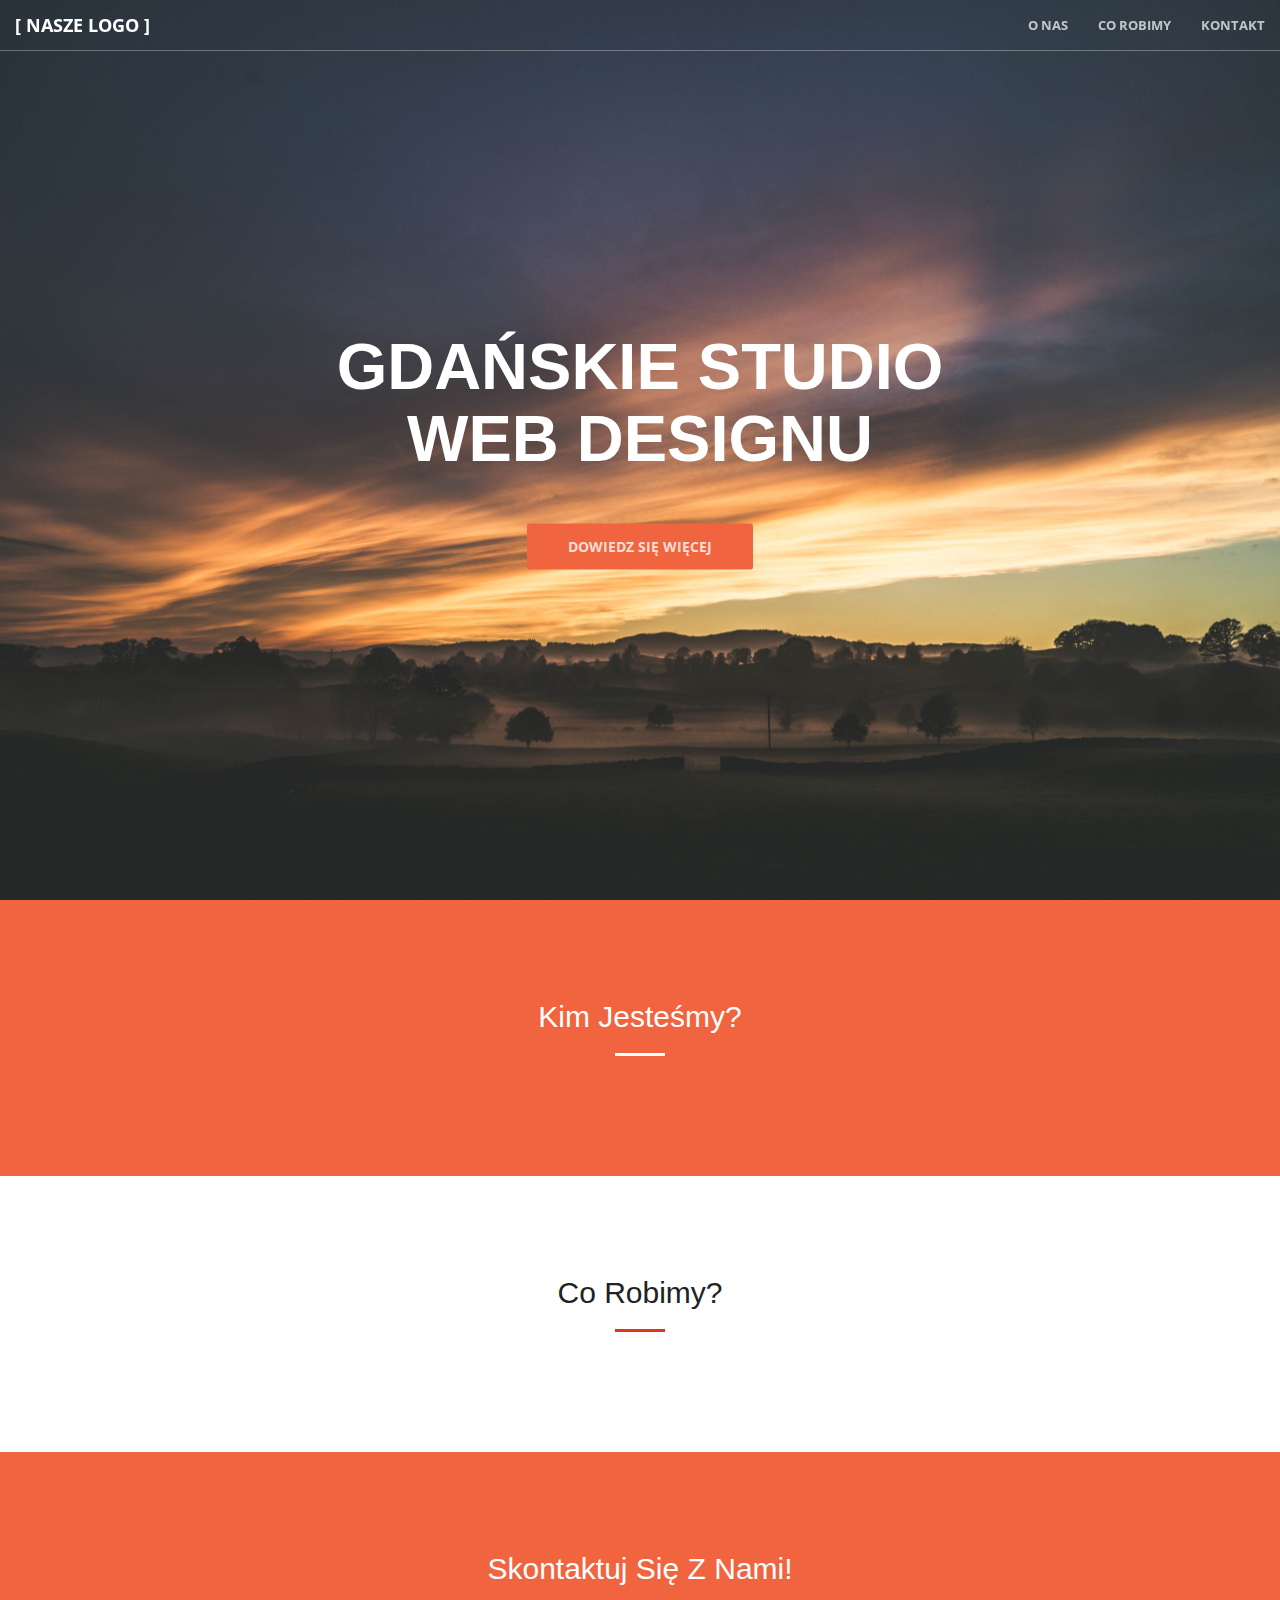
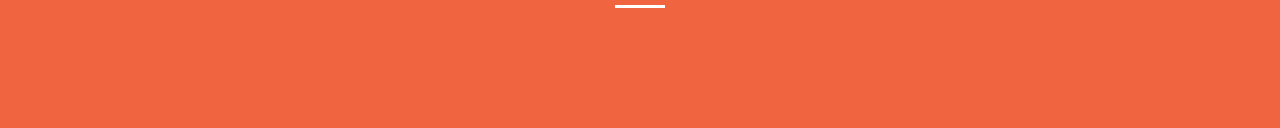
<file: index.html>
<!DOCTYPE html>
<html lang="en">

<head>

    <meta charset="utf-8">
    <meta http-equiv="X-UA-Compatible" content="IE=edge">
    <meta name="viewport" content="width=device-width, initial-scale=1">
    <meta name="description" content="">
    <meta name="author" content="">

    <title>[ NASZA NAZWA ]</title>

    <!-- Bootstrap Core CSS -->
    <link rel="stylesheet" href="css/bootstrap.min.css" type="text/css">

    <!-- Custom Fonts -->
    <link href='http://fonts.googleapis.com/css?family=Open+Sans:300italic,400italic,600italic,700italic,800italic,400,300,600,700,800' rel='stylesheet' type='text/css'>
    <link href='http://fonts.googleapis.com/css?family=Merriweather:400,300,300italic,400italic,700,700italic,900,900italic' rel='stylesheet' type='text/css'>
    <link rel="stylesheet" href="font-awesome/css/font-awesome.min.css" type="text/css">

    <!-- Plugin CSS -->
    <link rel="stylesheet" href="css/animate.min.css" type="text/css">

    <!-- Custom CSS -->
    <link rel="stylesheet" href="css/creative.css" type="text/css">

    <!-- HTML5 Shim and Respond.js IE8 support of HTML5 elements and media queries -->
    <!-- WARNING: Respond.js doesn't work if you view the page via file:// -->
    <!--[if lt IE 9]>
        <script src="https://oss.maxcdn.com/libs/html5shiv/3.7.0/html5shiv.js"></script>
        <script src="https://oss.maxcdn.com/libs/respond.js/1.4.2/respond.min.js"></script>
    <![endif]-->

</head>

<body id="page-top">

    <nav id="mainNav" class="navbar navbar-default navbar-fixed-top">
        <div class="container-fluid">
            <!-- Brand and toggle get grouped for better mobile display -->
            <div class="navbar-header">
                <button type="button" class="navbar-toggle collapsed" data-toggle="collapse" data-target="#bs-example-navbar-collapse-1">
                    <span class="sr-only">Toggle navigation</span>
                    <span class="icon-bar"></span>
                    <span class="icon-bar"></span>
                    <span class="icon-bar"></span>
                </button>
                <a class="navbar-brand page-scroll" href="#page-top">[ NASZE LOGO ]</a>
            </div>

            <!-- Collect the nav links, forms, and other content for toggling -->
            <div class="collapse navbar-collapse" id="bs-example-navbar-collapse-1">
                <ul class="nav navbar-nav navbar-right">
                    <li>
                        <a class="page-scroll" href="#about">O nas</a>
                    </li>
                    <li>
                        <a class="page-scroll" href="#services">co robimy</a>
                    </li>
                    <!--
                    <li>
                        <a class="page-scroll" href="#portfolio">Portfolio</a>
                    </li>
                    -->
                    <li>
                        <a class="page-scroll" href="#contact">kontakt</a>
                    </li>
                </ul>
            </div>
            <!-- /.navbar-collapse -->
        </div>
        <!-- /.container-fluid -->
    </nav>

    <header>
        <div class="header-content">
            <div class="header-content-inner">
                <h1>GDAŃSKIE STUDIO <br> WEB DESIGNU</h1>
                <!--<a href="#about" class="btn btn-primary btn-xl page-scroll">Find Out More</a>-->
                <a class="button page-scroll" href="#about">DOWIEDZ SIĘ WIĘCEJ</a>

            </div>
        </div>
    </header>

    <section class="bg-about" id="about">
        <div class="container">
            <div class="row">
                <div class="col-lg-8 col-lg-offset-2 text-center">
                    <h2 class="section-heading">Kim Jesteśmy?</h2>
                    <hr class="light">
                </div>
            </div>
        </div>
    </section>

    <section class="bg-services" id="services">
        <div class="container">
            <div class="row">
                <div class="col-lg-12 text-center">
                    <h2 class="section-heading heading-2">Co Robimy?</h2>
                    <hr class="primary">
                </div>
            </div>
        </div>
        <div class="container">
            <div class="row">
            </div>
        </div>
    </section>
<!--
    <section class="no-padding" id="portfolio">
        <div class="container-fluid">
            <div class="row no-gutter">
                <div class="col-lg-4 col-sm-6">
                    <a href="#" class="portfolio-box">
                        <img src="img/portfolio/1.jpg" class="img-responsive" alt="">
                        <div class="portfolio-box-caption">
                            <div class="portfolio-box-caption-content">
                                <div class="project-category text-faded">
                                    Category
                                </div>
                                <div class="project-name">
                                    Project Name
                                </div>
                            </div>
                        </div>
                    </a>
                </div>
                <div class="col-lg-4 col-sm-6">
                    <a href="#" class="portfolio-box">
                        <img src="img/portfolio/2.jpg" class="img-responsive" alt="">
                        <div class="portfolio-box-caption">
                            <div class="portfolio-box-caption-content">
                                <div class="project-category text-faded">
                                    Category
                                </div>
                                <div class="project-name">
                                    Project Name
                                </div>
                            </div>
                        </div>
                    </a>
                </div>
                <div class="col-lg-4 col-sm-6">
                    <a href="#" class="portfolio-box">
                        <img src="img/portfolio/3.jpg" class="img-responsive" alt="">
                        <div class="portfolio-box-caption">
                            <div class="portfolio-box-caption-content">
                                <div class="project-category text-faded">
                                    Category
                                </div>
                                <div class="project-name">
                                    Project Name
                                </div>
                            </div>
                        </div>
                    </a>
                </div>
                <div class="col-lg-4 col-sm-6">
                    <a href="#" class="portfolio-box">
                        <img src="img/portfolio/4.jpg" class="img-responsive" alt="">
                        <div class="portfolio-box-caption">
                            <div class="portfolio-box-caption-content">
                                <div class="project-category text-faded">
                                    Category
                                </div>
                                <div class="project-name">
                                    Project Name
                                </div>
                            </div>
                        </div>
                    </a>
                </div>
                <div class="col-lg-4 col-sm-6">
                    <a href="#" class="portfolio-box">
                        <img src="img/portfolio/5.jpg" class="img-responsive" alt="">
                        <div class="portfolio-box-caption">
                            <div class="portfolio-box-caption-content">
                                <div class="project-category text-faded">
                                    Category
                                </div>
                                <div class="project-name">
                                    Project Name
                                </div>
                            </div>
                        </div>
                    </a>
                </div>
                <div class="col-lg-4 col-sm-6">
                    <a href="#" class="portfolio-box">
                        <img src="img/portfolio/6.jpg" class="img-responsive" alt="">
                        <div class="portfolio-box-caption">
                            <div class="portfolio-box-caption-content">
                                <div class="project-category text-faded">
                                    Category
                                </div>
                                <div class="project-name">
                                    Project Name
                                </div>
                            </div>
                        </div>
                    </a>
                </div>
            </div>
        </div>
    </section>
-->
    <section class="bg-contact" id="contact">
        <div class="container">
            <div class="row">
                <div class="col-lg-8 col-lg-offset-2 text-center">
                    <h2 class="section-heading">Skontaktuj Się Z Nami!</h2>
                    <hr class="light">
                </div>
            </div>
        </div>
    </section>

    <!-- jQuery -->
    <script src="js/jquery.js"></script>

    <!-- Bootstrap Core JavaScript -->
    <script src="js/bootstrap.min.js"></script>

    <!-- Plugin JavaScript -->
    <script src="js/jquery.easing.min.js"></script>
    <script src="js/jquery.fittext.js"></script>
    <script src="js/wow.min.js"></script>

    <!-- Custom Theme JavaScript -->
    <script src="js/creative.js"></script>

</body>

</html>
</file>
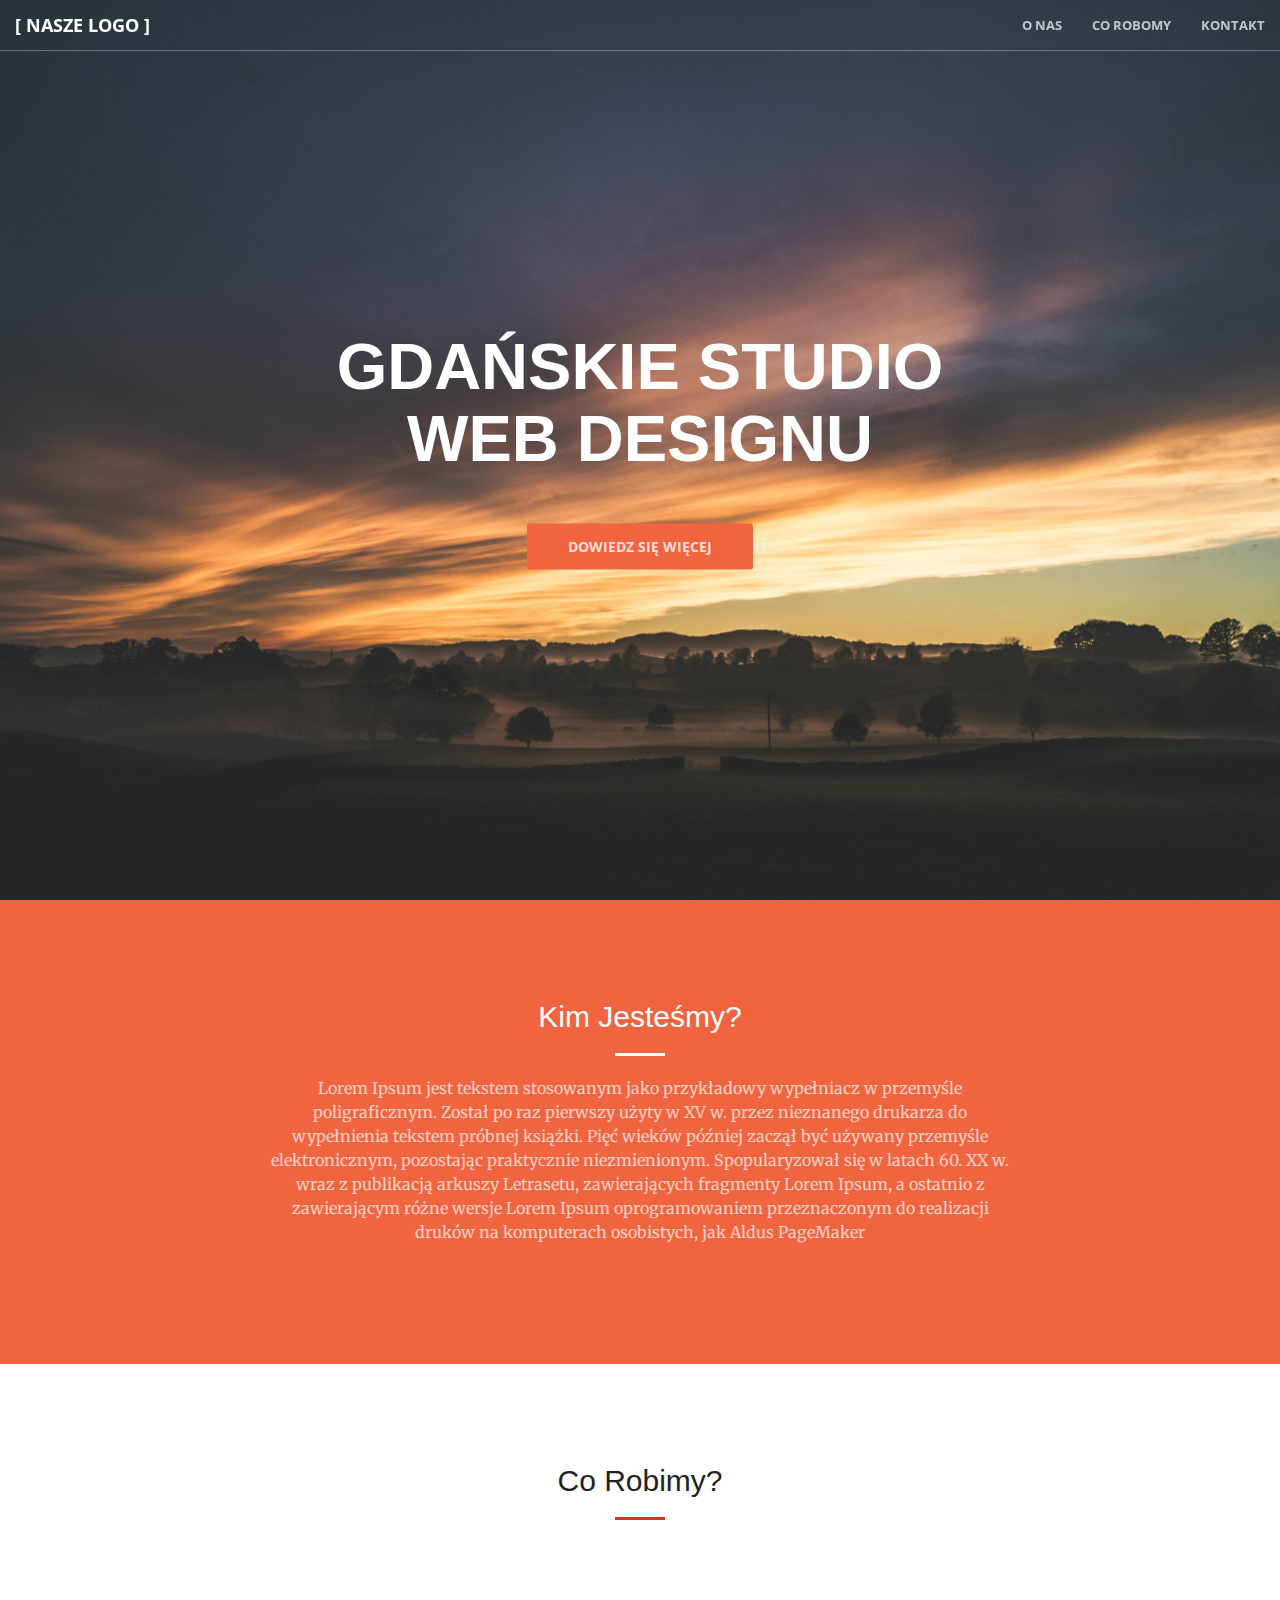
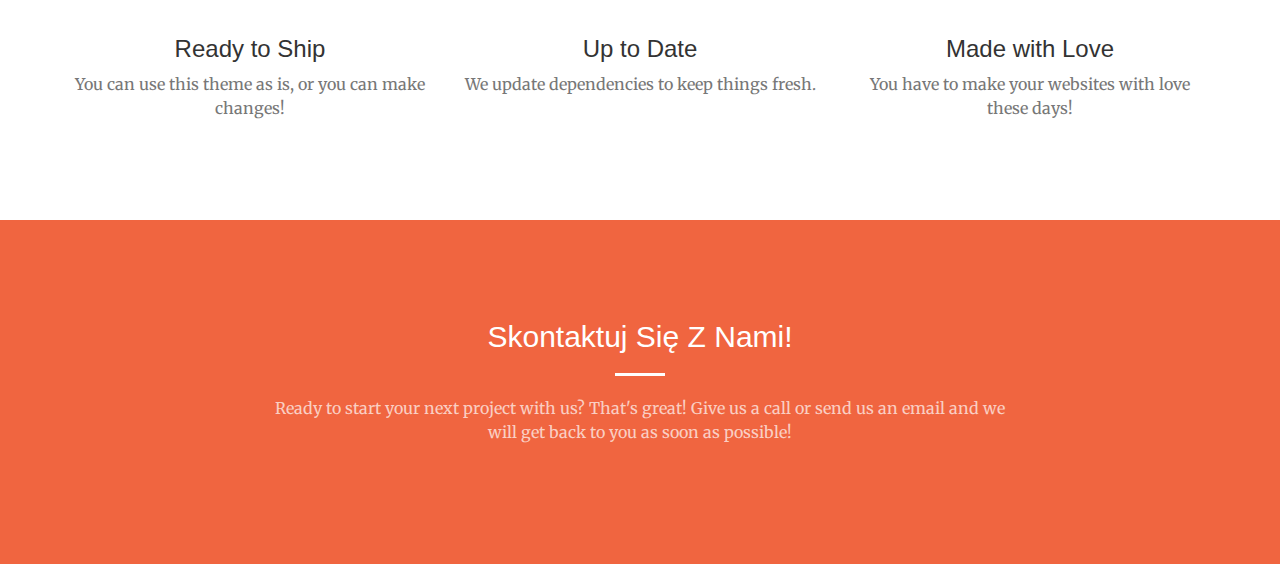
<file: index_backup.html>
<!DOCTYPE html>
<html lang="en">

<head>

    <meta charset="utf-8">
    <meta http-equiv="X-UA-Compatible" content="IE=edge">
    <meta name="viewport" content="width=device-width, initial-scale=1">
    <meta name="description" content="">
    <meta name="author" content="">

    <title>[ NASZA NAZWA ]</title>

    <!-- Bootstrap Core CSS -->
    <link rel="stylesheet" href="css/bootstrap.min.css" type="text/css">

    <!-- Custom Fonts -->
    <link href='http://fonts.googleapis.com/css?family=Open+Sans:300italic,400italic,600italic,700italic,800italic,400,300,600,700,800' rel='stylesheet' type='text/css'>
    <link href='http://fonts.googleapis.com/css?family=Merriweather:400,300,300italic,400italic,700,700italic,900,900italic' rel='stylesheet' type='text/css'>
    <link rel="stylesheet" href="font-awesome/css/font-awesome.min.css" type="text/css">

    <!-- Plugin CSS -->
    <link rel="stylesheet" href="css/animate.min.css" type="text/css">

    <!-- Custom CSS -->
    <link rel="stylesheet" href="css/creative.css" type="text/css">

    <!-- HTML5 Shim and Respond.js IE8 support of HTML5 elements and media queries -->
    <!-- WARNING: Respond.js doesn't work if you view the page via file:// -->
    <!--[if lt IE 9]>
        <script src="https://oss.maxcdn.com/libs/html5shiv/3.7.0/html5shiv.js"></script>
        <script src="https://oss.maxcdn.com/libs/respond.js/1.4.2/respond.min.js"></script>
    <![endif]-->

</head>

<body id="page-top">

    <nav id="mainNav" class="navbar navbar-default navbar-fixed-top">
        <div class="container-fluid">
            <!-- Brand and toggle get grouped for better mobile display -->
            <div class="navbar-header">
                <button type="button" class="navbar-toggle collapsed" data-toggle="collapse" data-target="#bs-example-navbar-collapse-1">
                    <span class="sr-only">Toggle navigation</span>
                    <span class="icon-bar"></span>
                    <span class="icon-bar"></span>
                    <span class="icon-bar"></span>
                </button>
                <a class="navbar-brand page-scroll" href="#page-top">[ NASZE LOGO ]</a>
            </div>

            <!-- Collect the nav links, forms, and other content for toggling -->
            <div class="collapse navbar-collapse" id="bs-example-navbar-collapse-1">
                <ul class="nav navbar-nav navbar-right">
                    <li>
                        <a class="page-scroll" href="#about">O nas</a>
                    </li>
                    <li>
                        <a class="page-scroll" href="#services">co robomy</a>
                    </li>
                    <!--
                    <li>
                        <a class="page-scroll" href="#portfolio">Portfolio</a>
                    </li>
                    -->
                    <li>
                        <a class="page-scroll" href="#contact">kontakt</a>
                    </li>
                </ul>
            </div>
            <!-- /.navbar-collapse -->
        </div>
        <!-- /.container-fluid -->
    </nav>

    <header>
        <div class="header-content">
            <div class="header-content-inner">
                <h1>GDAŃSKIE STUDIO <br> WEB DESIGNU</h1>
                <!--<a href="#about" class="btn btn-primary btn-xl page-scroll">Find Out More</a>-->
                <a class="button page-scroll" href="#about">DOWIEDZ SIĘ WIĘCEJ</a>

            </div>
        </div>
    </header>

    <section class="bg-about" id="about">
        <div class="container">
            <div class="row">
                <div class="col-lg-8 col-lg-offset-2 text-center">
                    <h2 class="section-heading">Kim Jesteśmy?</h2>
                    <hr class="light">
                    <p class="text-faded">Lorem Ipsum jest tekstem stosowanym jako przykładowy wypełniacz w przemyśle poligraficznym. Został po raz pierwszy użyty w XV w. przez nieznanego drukarza do wypełnienia tekstem próbnej książki. Pięć wieków później zaczął być używany przemyśle elektronicznym, pozostając praktycznie niezmienionym. Spopularyzował się w latach 60. XX w. wraz z publikacją arkuszy Letrasetu, zawierających fragmenty Lorem Ipsum, a ostatnio z zawierającym różne wersje Lorem Ipsum oprogramowaniem przeznaczonym do realizacji druków na komputerach osobistych, jak Aldus PageMaker</p>
                </div>
            </div>
        </div>
    </section>

    <section class="bg-services" id="services">
        <div class="container">
            <div class="row">
                <div class="col-lg-12 text-center">
                    <h2 class="section-heading heading-2">Co Robimy?</h2>
                    <hr class="primary">
                </div>
            </div>
        </div>
        <div class="container">
            <div class="row">
                <div class="col-lg-4 col-md-4 text-center">
                    <div class="service-box">
                        <i class="fa fa-4x fa-paper-plane wow bounceIn text-primary" data-wow-delay=".1s"></i>
                        <h3>Ready to Ship</h3>
                        <p class="text-muted">You can use this theme as is, or you can make changes!</p>
                    </div>
                </div>
                <div class="col-lg-4 col-md-4 text-center">
                    <div class="service-box">
                        <i class="fa fa-4x fa-newspaper-o wow bounceIn text-primary" data-wow-delay=".2s"></i>
                        <h3>Up to Date</h3>
                        <p class="text-muted">We update dependencies to keep things fresh.</p>
                    </div>
                </div>
                <div class="col-lg-4 col-md-4 text-center">
                    <div class="service-box">
                        <i class="fa fa-4x fa-heart wow bounceIn text-primary" data-wow-delay=".3s"></i>
                        <h3>Made with Love</h3>
                        <p class="text-muted">You have to make your websites with love these days!</p>
                    </div>
                </div>
            </div>
        </div>
    </section>
<!--
    <section class="no-padding" id="portfolio">
        <div class="container-fluid">
            <div class="row no-gutter">
                <div class="col-lg-4 col-sm-6">
                    <a href="#" class="portfolio-box">
                        <img src="img/portfolio/1.jpg" class="img-responsive" alt="">
                        <div class="portfolio-box-caption">
                            <div class="portfolio-box-caption-content">
                                <div class="project-category text-faded">
                                    Category
                                </div>
                                <div class="project-name">
                                    Project Name
                                </div>
                            </div>
                        </div>
                    </a>
                </div>
                <div class="col-lg-4 col-sm-6">
                    <a href="#" class="portfolio-box">
                        <img src="img/portfolio/2.jpg" class="img-responsive" alt="">
                        <div class="portfolio-box-caption">
                            <div class="portfolio-box-caption-content">
                                <div class="project-category text-faded">
                                    Category
                                </div>
                                <div class="project-name">
                                    Project Name
                                </div>
                            </div>
                        </div>
                    </a>
                </div>
                <div class="col-lg-4 col-sm-6">
                    <a href="#" class="portfolio-box">
                        <img src="img/portfolio/3.jpg" class="img-responsive" alt="">
                        <div class="portfolio-box-caption">
                            <div class="portfolio-box-caption-content">
                                <div class="project-category text-faded">
                                    Category
                                </div>
                                <div class="project-name">
                                    Project Name
                                </div>
                            </div>
                        </div>
                    </a>
                </div>
                <div class="col-lg-4 col-sm-6">
                    <a href="#" class="portfolio-box">
                        <img src="img/portfolio/4.jpg" class="img-responsive" alt="">
                        <div class="portfolio-box-caption">
                            <div class="portfolio-box-caption-content">
                                <div class="project-category text-faded">
                                    Category
                                </div>
                                <div class="project-name">
                                    Project Name
                                </div>
                            </div>
                        </div>
                    </a>
                </div>
                <div class="col-lg-4 col-sm-6">
                    <a href="#" class="portfolio-box">
                        <img src="img/portfolio/5.jpg" class="img-responsive" alt="">
                        <div class="portfolio-box-caption">
                            <div class="portfolio-box-caption-content">
                                <div class="project-category text-faded">
                                    Category
                                </div>
                                <div class="project-name">
                                    Project Name
                                </div>
                            </div>
                        </div>
                    </a>
                </div>
                <div class="col-lg-4 col-sm-6">
                    <a href="#" class="portfolio-box">
                        <img src="img/portfolio/6.jpg" class="img-responsive" alt="">
                        <div class="portfolio-box-caption">
                            <div class="portfolio-box-caption-content">
                                <div class="project-category text-faded">
                                    Category
                                </div>
                                <div class="project-name">
                                    Project Name
                                </div>
                            </div>
                        </div>
                    </a>
                </div>
            </div>
        </div>
    </section>
-->
    <section class="bg-contact" id="contact">
        <div class="container">
            <div class="row">
                <div class="col-lg-8 col-lg-offset-2 text-center">
                    <h2 class="section-heading">Skontaktuj Się Z Nami!</h2>
                    <hr class="light">
                    <p class="text-faded">Ready to start your next project with us? That's great! Give us a call or send us an email and we will get back to you as soon as possible!</p>
                </div>
            </div>
        </div>
    </section>

    <!-- jQuery -->
    <script src="js/jquery.js"></script>

    <!-- Bootstrap Core JavaScript -->
    <script src="js/bootstrap.min.js"></script>

    <!-- Plugin JavaScript -->
    <script src="js/jquery.easing.min.js"></script>
    <script src="js/jquery.fittext.js"></script>
    <script src="js/wow.min.js"></script>

    <!-- Custom Theme JavaScript -->
    <script src="js/creative.js"></script>

</body>

</html>
</file>
<file: css/creative.css>
/*!
 * Start Bootstrap - Creative Bootstrap Theme (http://startbootstrap.com)
 * Code licensed under the Apache License v2.0.
 * For details, see http://www.apache.org/licenses/LICENSE-2.0.
 */

html,
body {
    width: 100%;
    height: 100%;
}

body {
    font-family: Merriweather,'Helvetica Neue',Arial,sans-serif;
}

hr {
    max-width: 50px;
    border-color: #DA3816;
    border-width: 3px;
}

.mainpage-hr
{
    max-width: 380px;
}

hr.light {
    border-color: #fff;
}

a {
    color: #f05f40;
    -webkit-transition: all .35s;
    -moz-transition: all .35s;
    transition: all .35s;
}

a:hover,
a:focus {
    color: #eb3812;
}

h1,
h2,
h3,
h4,
h5,
h6 {
    font-family: 'Helvetica Neue',Arial,sans-serif;
}

p {
    margin-bottom: 20px;
    font-size: 16px;
    line-height: 1.5;
}

.bg-about
{
    background-color: #F06540;
}

.bg-services
{
    background-color: #fff;
}

.bg-contact
{
    background-color: #F06540;
}

.bg-dark {
    color: #fff;
    background-color: #222;
}

.text-faded {
    color: rgba(255,255,255,.7);
}

section {
    padding: 100px 0;
}

aside {
    padding: 50px 0;
}

.no-padding {
    padding: 0;
}

.navbar-default {
    border-color: rgba(34,34,34,.05);
    font-family: 'Open Sans','Helvetica Neue',Arial,sans-serif;
    background-color: #fff;
    -webkit-transition: all .35s;
    -moz-transition: all .35s;
    transition: all .35s;
}

.navbar-default .navbar-header .navbar-brand {
    text-transform: uppercase;
    font-family: 'Open Sans','Helvetica Neue',Arial,sans-serif;
    font-weight: 700;
    color: #f05f40;
}

.navbar-default .navbar-header .navbar-brand:hover,
.navbar-default .navbar-header .navbar-brand:focus {
    color: #eb3812;
}

.navbar-default .nav > li>a,
.navbar-default .nav>li>a:focus {
    text-transform: uppercase;
    font-size: 13px;
    font-weight: 700;
    color: #222;
}

.navbar-default .nav > li>a:hover,
.navbar-default .nav>li>a:focus:hover {
    color: #f05f40;
}

.navbar-default .nav > li.active>a,
.navbar-default .nav>li.active>a:focus {
    color: #f05f40!important;
    background-color: transparent;
}

.navbar-default .nav > li.active>a:hover,
.navbar-default .nav>li.active>a:focus:hover {
    background-color: transparent;
}

@media(min-width:768px) {
    .navbar-default {
        border-color: rgba(255,255,255,.3);
        background-color: transparent;
    }

    .navbar-default .navbar-header .navbar-brand {
        color: rgba(255,255,255,.7);
    }

    .navbar-default .navbar-header .navbar-brand:hover,
    .navbar-default .navbar-header .navbar-brand:focus {
        color: #fff;
    }

    .navbar-default .nav > li>a,
    .navbar-default .nav>li>a:focus {
        color: rgba(255,255,255,.7);
    }

    .navbar-default .nav > li>a:hover,
    .navbar-default .nav>li>a:focus:hover {
        color: #fff;
    }

    .navbar-default.affix {
        border-color: rgba(34,34,34,.05);
        background-color: #fff;
    }

    .navbar-default.affix .navbar-header .navbar-brand {
        font-size: 14px;
        color: #f05f40;
    }

    .navbar-default.affix .navbar-header .navbar-brand:hover,
    .navbar-default.affix .navbar-header .navbar-brand:focus {
        color: #eb3812;
    }

    .navbar-default.affix .nav > li>a,
    .navbar-default.affix .nav>li>a:focus {
        color: #222;
    }

    .navbar-default.affix .nav > li>a:hover,
    .navbar-default.affix .nav>li>a:focus:hover {
        color: #f05f40;
    }
}

header {
    position: relative;
    width: 100%;
    min-height: auto;
    text-align: center;
    color: #fff;
    background-image: url(../img/14.jpg);
    background-position: center;
    -webkit-background-size: cover;
    -moz-background-size: cover;
    background-size: cover;
    -o-background-size: cover;
}

.intro-lead-in{
  font-family:"Droid Serif","Helvetica Neue",Helvetica,Arial,sans-serif;
  font-style:italic;
  font-size:22px;
  line-height:22px;
  margin-bottom:25px;
}


header .header-content {
    position: relative;
    width: 100%;
    padding: 100px 15px;
    text-align: center;
}

header .header-content .header-content-inner h1 {
    margin-top: 0;
    margin-bottom: 0px;
    text-transform: uppercase;
    font-weight: 700;
}

header .header-content .header-content-inner hr {
    margin: 30px auto;
    margin-top: 10px;
}

header .header-content .header-content-inner p {
    margin-bottom: 50px;
    font-size: 16px;
    font-weight: 300;
    color: rgba(255,255,255,.7);
}

@media(min-width:768px) {
    header {
        min-height: 100%;
    }

    header .header-content {
        position: absolute;
        top: 50%;
        padding: 0 50px;
        -webkit-transform: translateY(-50%);
        -ms-transform: translateY(-50%);
        transform: translateY(-50%);
    }

    header .header-content .header-content-inner {
        margin-right: auto;
        margin-left: auto;
        max-width: 1000px;
    }

    header .header-content .header-content-inner p {
        margin-right: auto;
        margin-left: auto;
        max-width: 80%;
        font-size: 18px;
    }
}

.section-heading {
    margin-top: 0;
    color: #fff;
}

.heading-2
{
  color: #222;
}

.service-box {
    margin: 50px auto 0;
    max-width: 400px;
}

@media(min-width:992px) {
    .service-box {
        margin: 20px auto 0;
    }
}

.service-box p {
    margin-bottom: 0;
}

.portfolio-box {
    display: block;
    position: relative;
    margin: 0 auto;
    max-width: 650px;
}

.portfolio-box .portfolio-box-caption {
    display: block;
    position: absolute;
    bottom: 0;
    width: 100%;
    height: 100%;
    text-align: center;
    color: #fff;
    opacity: 0;
    background: rgba(240,95,64,.9);
    -webkit-transition: all .35s;
    -moz-transition: all .35s;
    transition: all .35s;
}

.portfolio-box .portfolio-box-caption .portfolio-box-caption-content {
    position: absolute;
    top: 50%;
    width: 100%;
    text-align: center;
    transform: translateY(-50%);
}

.portfolio-box .portfolio-box-caption .portfolio-box-caption-content .project-category,
.portfolio-box .portfolio-box-caption .portfolio-box-caption-content .project-name {
    padding: 0 15px;
    font-family: 'Open Sans','Helvetica Neue',Arial,sans-serif;
}

.portfolio-box .portfolio-box-caption .portfolio-box-caption-content .project-category {
    text-transform: uppercase;
    font-size: 14px;
    font-weight: 600;
}

.portfolio-box .portfolio-box-caption .portfolio-box-caption-content .project-name {
    font-size: 18px;
}

.portfolio-box:hover .portfolio-box-caption {
    opacity: 1;
}

@media(min-width:768px) {
    .portfolio-box .portfolio-box-caption .portfolio-box-caption-content .project-category {
        font-size: 16px;
    }

    .portfolio-box .portfolio-box-caption .portfolio-box-caption-content .project-name {
        font-size: 22px;
    }
}

.call-to-action h2 {
    margin: 0 auto 20px;
}

.text-primary {
    color: #f05f40;
}

.no-gutter > [class*=col-] {
    padding-right: 0;
    padding-left: 0;
}

.btn-default {
    border-color: #fff;
    color: #222;
    background-color: #fff;
    -webkit-transition: all .35s;
    -moz-transition: all .35s;
    transition: all .35s;
}

.btn-default:hover,
.btn-default:focus,
.btn-default.focus,
.btn-default:active,
.btn-default.active,
.open > .dropdown-toggle.btn-default {
    border-color: #ededed;
    color: #222;
    background-color: #f2f2f2;
}

.btn-default:active,
.btn-default.active,
.open > .dropdown-toggle.btn-default {
    background-image: none;
}

.btn-default.disabled,
.btn-default[disabled],
fieldset[disabled] .btn-default,
.btn-default.disabled:hover,
.btn-default[disabled]:hover,
fieldset[disabled] .btn-default:hover,
.btn-default.disabled:focus,
.btn-default[disabled]:focus,
fieldset[disabled] .btn-default:focus,
.btn-default.disabled.focus,
.btn-default[disabled].focus,
fieldset[disabled] .btn-default.focus,
.btn-default.disabled:active,
.btn-default[disabled]:active,
fieldset[disabled] .btn-default:active,
.btn-default.disabled.active,
.btn-default[disabled].active,
fieldset[disabled] .btn-default.active {
    border-color: #fff;
    background-color: #fff;
}

.btn-default .badge {
    color: #fff;
    background-color: #222;
}

.btn-primary {
    border-color: #f05f40;
    color: #fff;
    background-color: #f05f40;
    -webkit-transition: all .35s;
    -moz-transition: all .35s;
    transition: all .35s;
}

.btn-primary:hover,
.btn-primary:focus,
.btn-primary.focus,
.btn-primary:active,
.btn-primary.active,
.open > .dropdown-toggle.btn-primary {
    border-color: #ed431f;
    color: #fff;
    background-color: #ee4b28;
}

.btn-primary:active,
.btn-primary.active,
.open > .dropdown-toggle.btn-primary {
    background-image: none;
}

.btn-primary.disabled,
.btn-primary[disabled],
fieldset[disabled] .btn-primary,
.btn-primary.disabled:hover,
.btn-primary[disabled]:hover,
fieldset[disabled] .btn-primary:hover,
.btn-primary.disabled:focus,
.btn-primary[disabled]:focus,
fieldset[disabled] .btn-primary:focus,
.btn-primary.disabled.focus,
.btn-primary[disabled].focus,
fieldset[disabled] .btn-primary.focus,
.btn-primary.disabled:active,
.btn-primary[disabled]:active,
fieldset[disabled] .btn-primary:active,
.btn-primary.disabled.active,
.btn-primary[disabled].active,
fieldset[disabled] .btn-primary.active {
    border-color: #f05f40;
    background-color: #f05f40;
}

.btn-primary .badge {
    color: #f05f40;
    background-color: #fff;
}

.btn {
    border: 0;
    border-radius: 300px;
    text-transform: uppercase;
    font-family: 'Open Sans','Helvetica Neue',Arial,sans-serif;
    font-weight: 700;
}

.btn-xl {
    padding: 15px 30px;
}

.button {
    margin-top: 50px;
    display: inline-block;
    text-align: center;
    vertical-align: middle;
    padding: 12px 40px;
    border: 1px solid #F06540; /*rgba(255,255,255,0.5);*/
    border-radius: 2px;
    background: #F06540;/*rgba(0,0,0,0.7);*/
    text-transform: uppercase;
    font-family: 'Open Sans','Helvetica Neue',Arial,sans-serif;
    font-weight: 700;
    color: rgba(255,255,255,0.8);
    text-decoration: none;
}
.button:hover,
.button:focus {
    color: rgba(255,255,255,0.9);
    background: #F06540;
    text-decoration: none;
}
.button:active {
    color: rgba(255,255,255,0.9);
    background: #F06540;
}


::-moz-selection {
    text-shadow: none;
    color: #fff;
    background: #222;
}

::selection {
    text-shadow: none;
    color: #fff;
    background: #222;
}

img::selection {
    color: #fff;
    background: 0 0;
}

img::-moz-selection {
    color: #fff;
    background: 0 0;
}

body {
    webkit-tap-highlight-color: #222;
}
</file>
